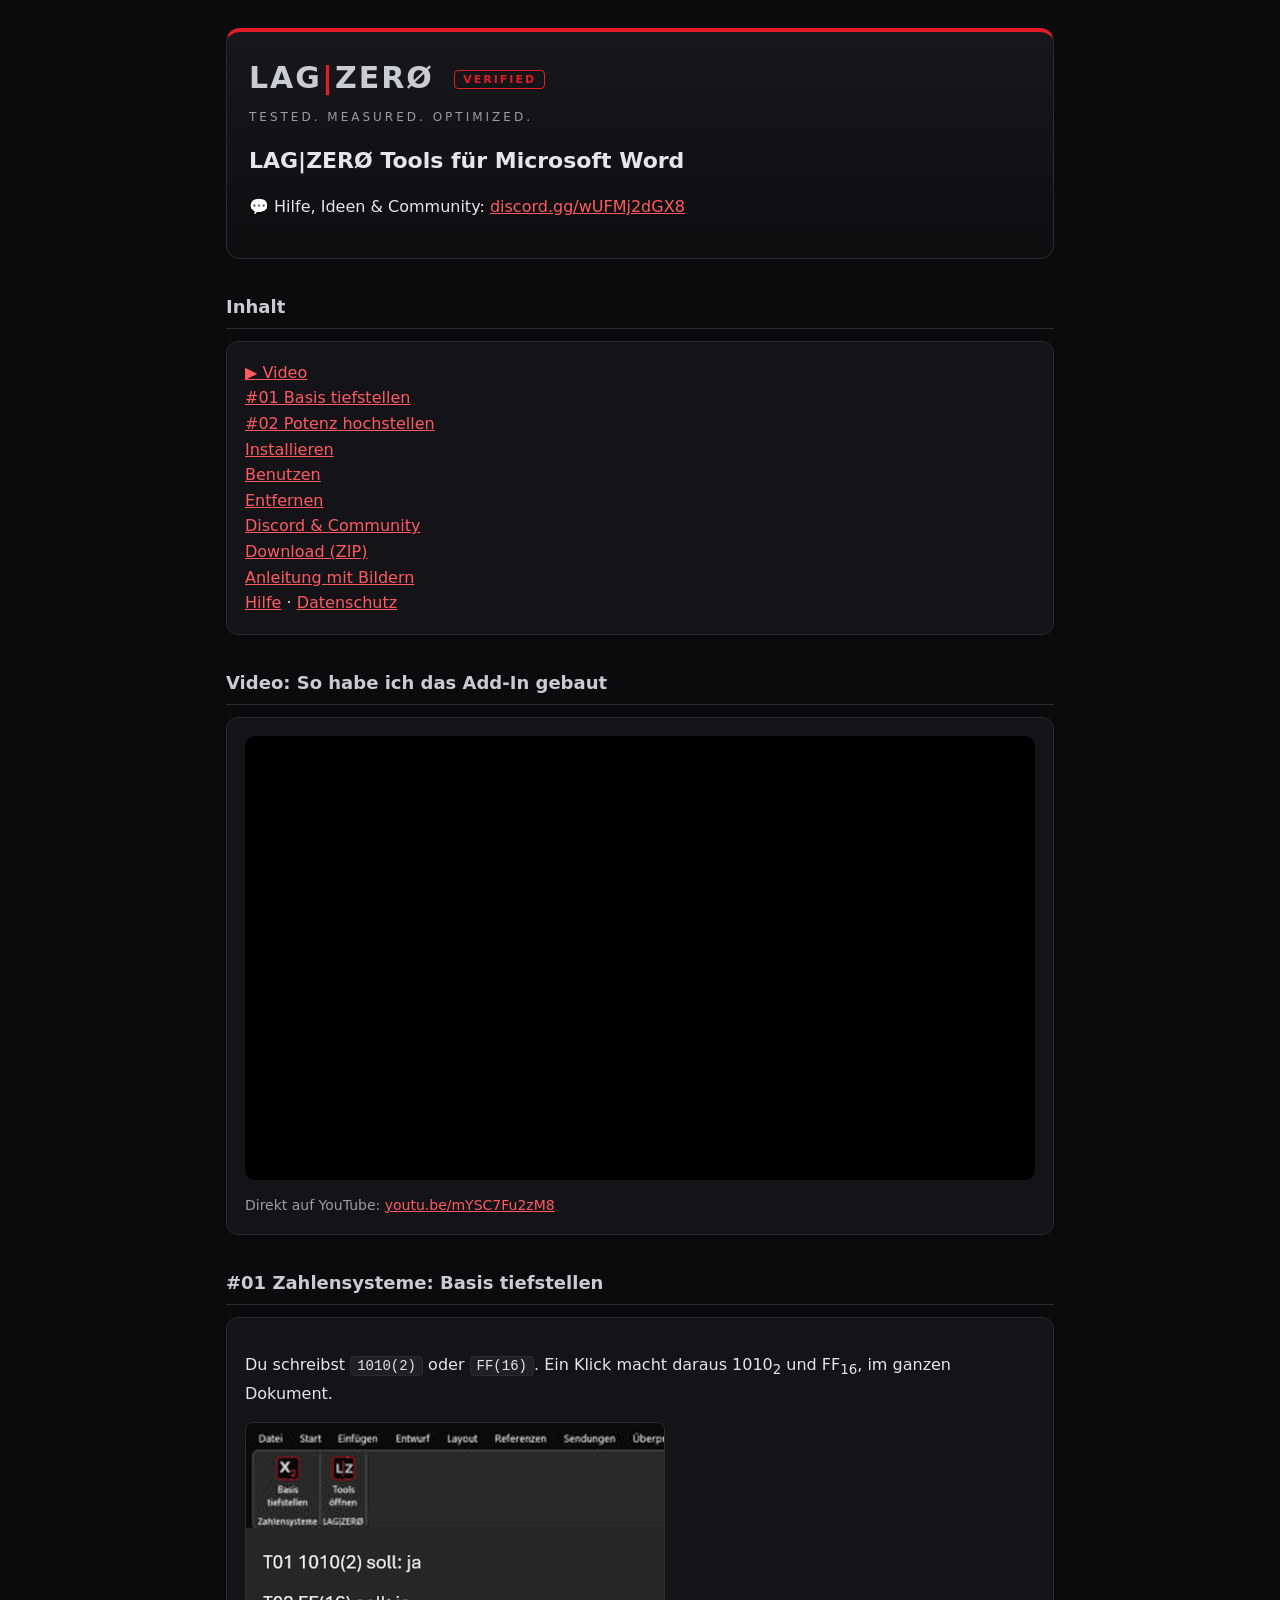
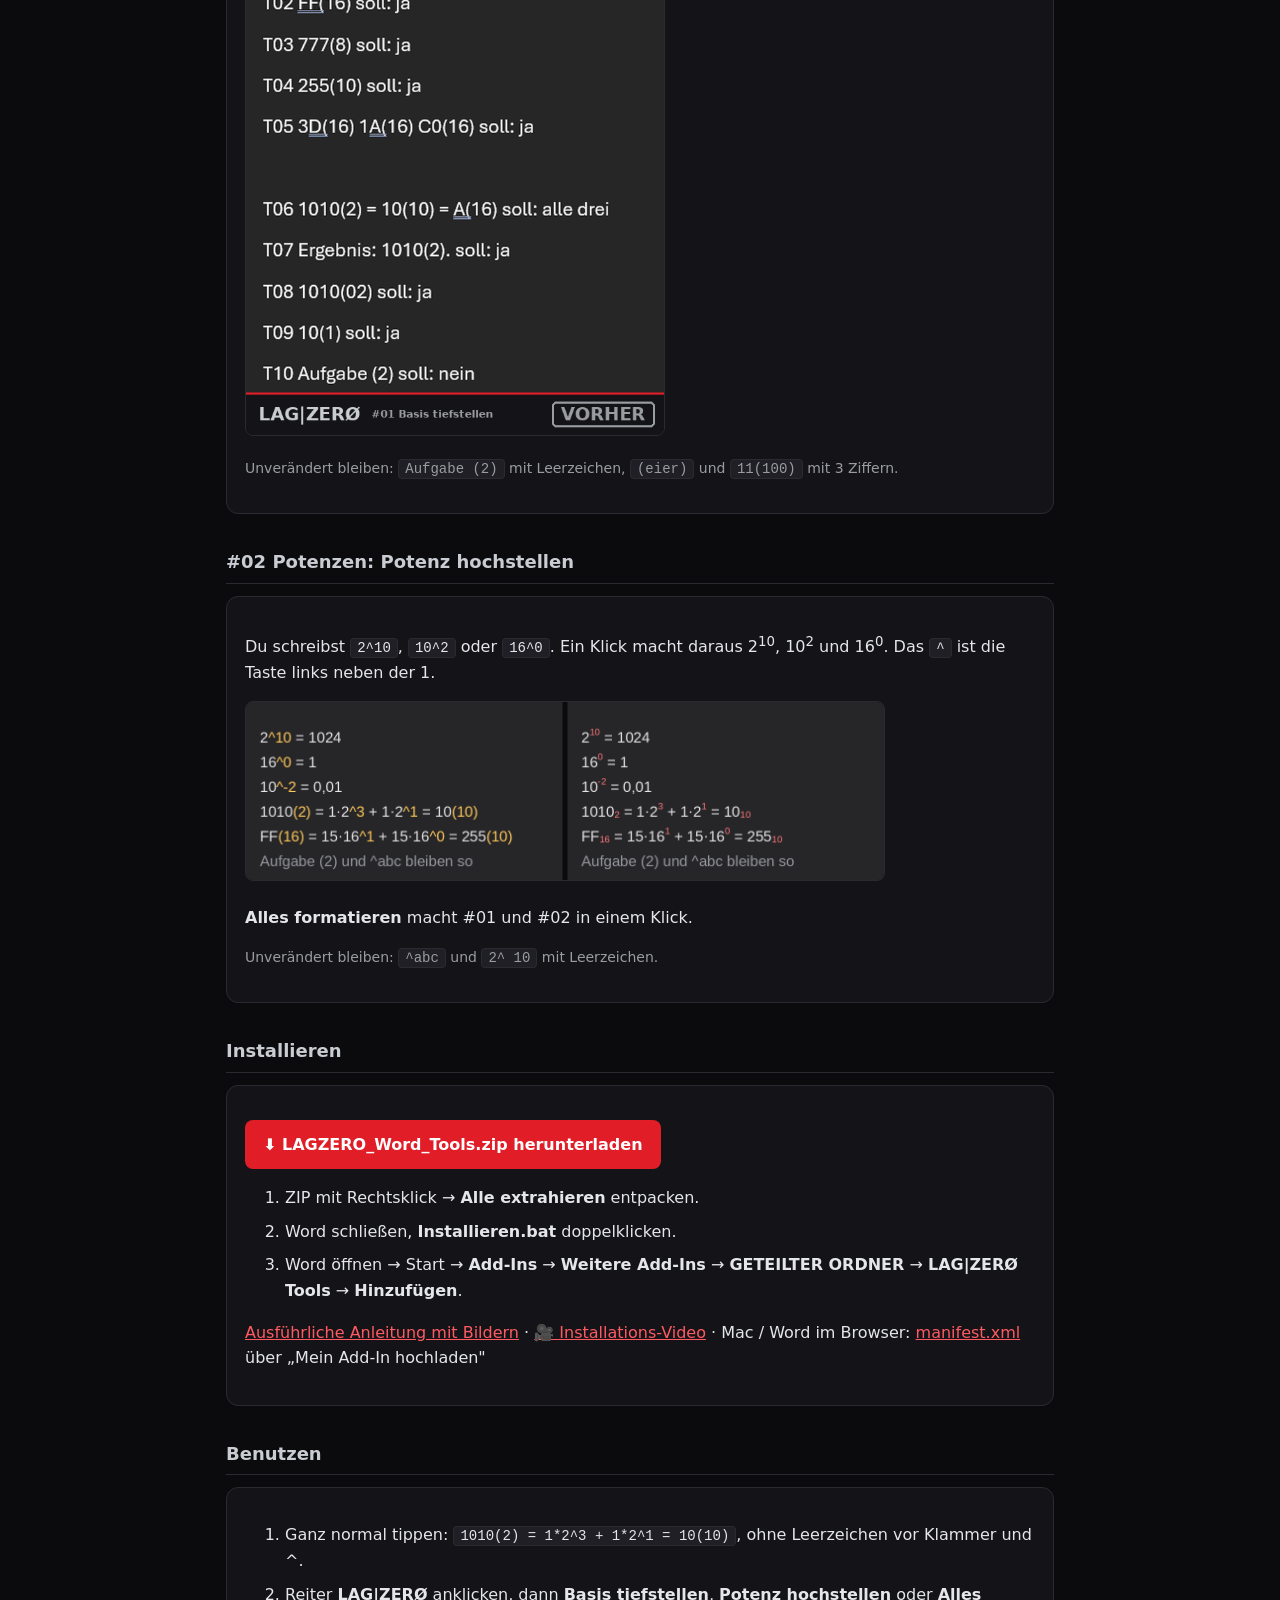
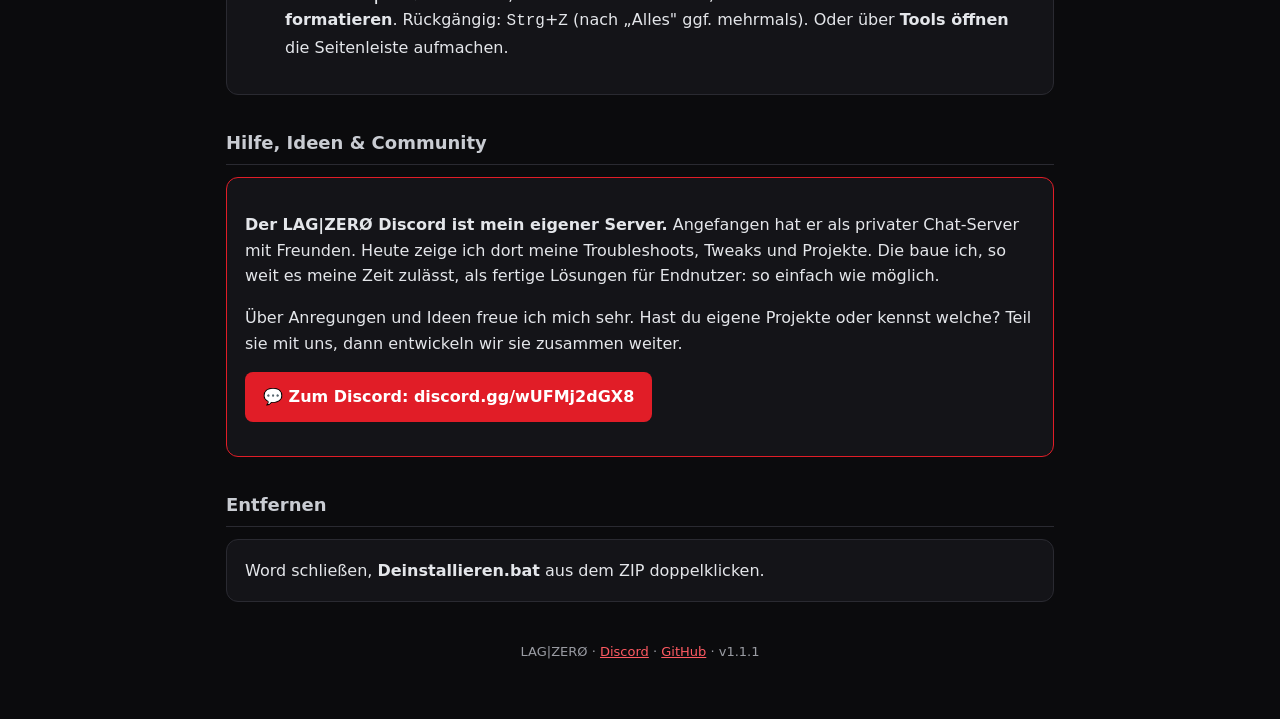
<file: index.html>
<!doctype html>
<html lang="de"><head><meta charset="utf-8"><meta name="viewport" content="width=device-width,initial-scale=1">
<title>LAG|ZERØ Tools für Word</title><link rel="icon" href="assets/logo-32.png"><link rel="stylesheet" href="src/site.css"></head>
<body><div class="wrap">
<header><div class="logo">LAG<span>|</span>ZERØ <em>VERIFIED</em></div><div class="slogan">TESTED. MEASURED. OPTIMIZED.</div>
<h1>LAG|ZERØ Tools für Microsoft Word</h1><p>💬 Hilfe, Ideen &amp; Community: <a href="https://discord.gg/wUFMj2dGX8">discord.gg/wUFMj2dGX8</a></p></header>

<h2>Inhalt</h2>
<div class="card"><a href="#video">▶ Video</a><br><a href="#tool01">#01 Basis tiefstellen</a><br><a href="#tool02">#02 Potenz hochstellen</a><br><a href="#install">Installieren</a><br><a href="#benutzen">Benutzen</a><br><a href="#entfernen">Entfernen</a><br><a href="#discord">Discord &amp; Community</a><br><a href="download/LAGZERO_Word_Tools.zip">Download (ZIP)</a><br><a href="anleitung.html">Anleitung mit Bildern</a><br><a href="support.html">Hilfe</a> · <a href="privacy.html">Datenschutz</a></div>

<h2 id="video">Video: So habe ich das Add-In gebaut</h2>
<div class="card"><div style="position:relative;padding-top:56.25%;border-radius:10px;overflow:hidden;background:#000">
<iframe src="https://www.youtube-nocookie.com/embed/mYSC7Fu2zM8" title="Projekt: WORD ADD in – LAG|ZERØ Tools" style="position:absolute;inset:0;width:100%;height:100%;border:0" allow="accelerometer; encrypted-media; gyroscope; picture-in-picture; fullscreen" allowfullscreen loading="lazy"></iframe></div>
<p class="mut" style="margin-bottom:0">Direkt auf YouTube: <a href="https://youtu.be/mYSC7Fu2zM8">youtu.be/mYSC7Fu2zM8</a></p></div>

<h2 id="tool01">#01 Zahlensysteme: Basis tiefstellen</h2>
<div class="card"><p>Du schreibst <code>1010(2)</code> oder <code>FF(16)</code>. Ein Klick macht daraus 1010<sub>2</sub> und FF<sub>16</sub>, im ganzen Dokument.</p>
<img class="shot" src="assets/vorher_nachher.gif" alt="Vorher/Nachher-Animation" width="420">
<p class="mut">Unverändert bleiben: <code>Aufgabe (2)</code> mit Leerzeichen, <code>(eier)</code> und <code>11(100)</code> mit 3 Ziffern.</p></div>

<h2 id="tool02">#02 Potenzen: Potenz hochstellen</h2>
<div class="card"><p>Du schreibst <code>2^10</code>, <code>10^2</code> oder <code>16^0</code>. Ein Klick macht daraus 2<sup>10</sup>, 10<sup>2</sup> und 16<sup>0</sup>. Das <code>^</code> ist die Taste links neben der 1.</p>
<img class="shot" src="assets/h_vorher_nachher.png" alt="Vorher/Nachher Potenzen" width="640">
<p><b>Alles formatieren</b> macht #01 und #02 in einem Klick.</p>
<p class="mut">Unverändert bleiben: <code>^abc</code> und <code>2^ 10</code> mit Leerzeichen.</p></div>

<h2 id="install">Installieren</h2>
<div class="card">
<p><a class="btn" href="download/LAGZERO_Word_Tools.zip" download>⬇ LAGZERO_Word_Tools.zip herunterladen</a></p>
<ol>
<li>ZIP mit Rechtsklick → <b>Alle extrahieren</b> entpacken.</li>
<li>Word schließen, <b>Installieren.bat</b> doppelklicken.</li>
<li>Word öffnen → Start → <b>Add-Ins</b> → <b>Weitere Add-Ins</b> → <b>GETEILTER ORDNER</b> → <b>LAG|ZERØ Tools</b> → <b>Hinzufügen</b>.</li>
</ol>
<p><a href="anleitung.html">Ausführliche Anleitung mit Bildern</a> · <a href="download/LAGZERO_Installation.mp4">🎥 Installations-Video</a> · Mac / Word im Browser: <a href="manifest.xml" download>manifest.xml</a> über „Mein Add-In hochladen"</p></div>

<h2 id="benutzen">Benutzen</h2>
<div class="card"><ol>
<li>Ganz normal tippen: <code>1010(2) = 1*2^3 + 1*2^1 = 10(10)</code>, ohne Leerzeichen vor Klammer und ^.</li>
<li>Reiter <b>LAG|ZERØ</b> anklicken, dann <b>Basis tiefstellen</b>, <b>Potenz hochstellen</b> oder <b>Alles formatieren</b>. Rückgängig: <kbd>Strg</kbd>+<kbd>Z</kbd> (nach „Alles" ggf. mehrmals). Oder über <b>Tools öffnen</b> die Seitenleiste aufmachen.</li></ol></div>

<h2 id="discord">Hilfe, Ideen &amp; Community</h2>
<div class="card" style="border-color:#e11d27"><p><b>Der LAG|ZERØ Discord ist mein eigener Server.</b> Angefangen hat er als privater Chat-Server mit Freunden. Heute zeige ich dort meine Troubleshoots, Tweaks und Projekte. Die baue ich, so weit es meine Zeit zulässt, als fertige Lösungen für Endnutzer: so einfach wie möglich.</p>
<p>Über Anregungen und Ideen freue ich mich sehr. Hast du eigene Projekte oder kennst welche? Teil sie mit uns, dann entwickeln wir sie zusammen weiter.</p>
<p><a class="btn" href="https://discord.gg/wUFMj2dGX8">💬 Zum Discord: discord.gg/wUFMj2dGX8</a></p></div>

<h2 id="entfernen">Entfernen</h2>
<div class="card">Word schließen, <b>Deinstallieren.bat</b> aus dem ZIP doppelklicken.</div>

<footer>LAG|ZERØ · <a href="https://discord.gg/wUFMj2dGX8">Discord</a> · <a href="https://github.com/ademtasdemir-dev/lagzero-word-addin">GitHub</a> · v1.1.1</footer>
</div></body></html>
</file>
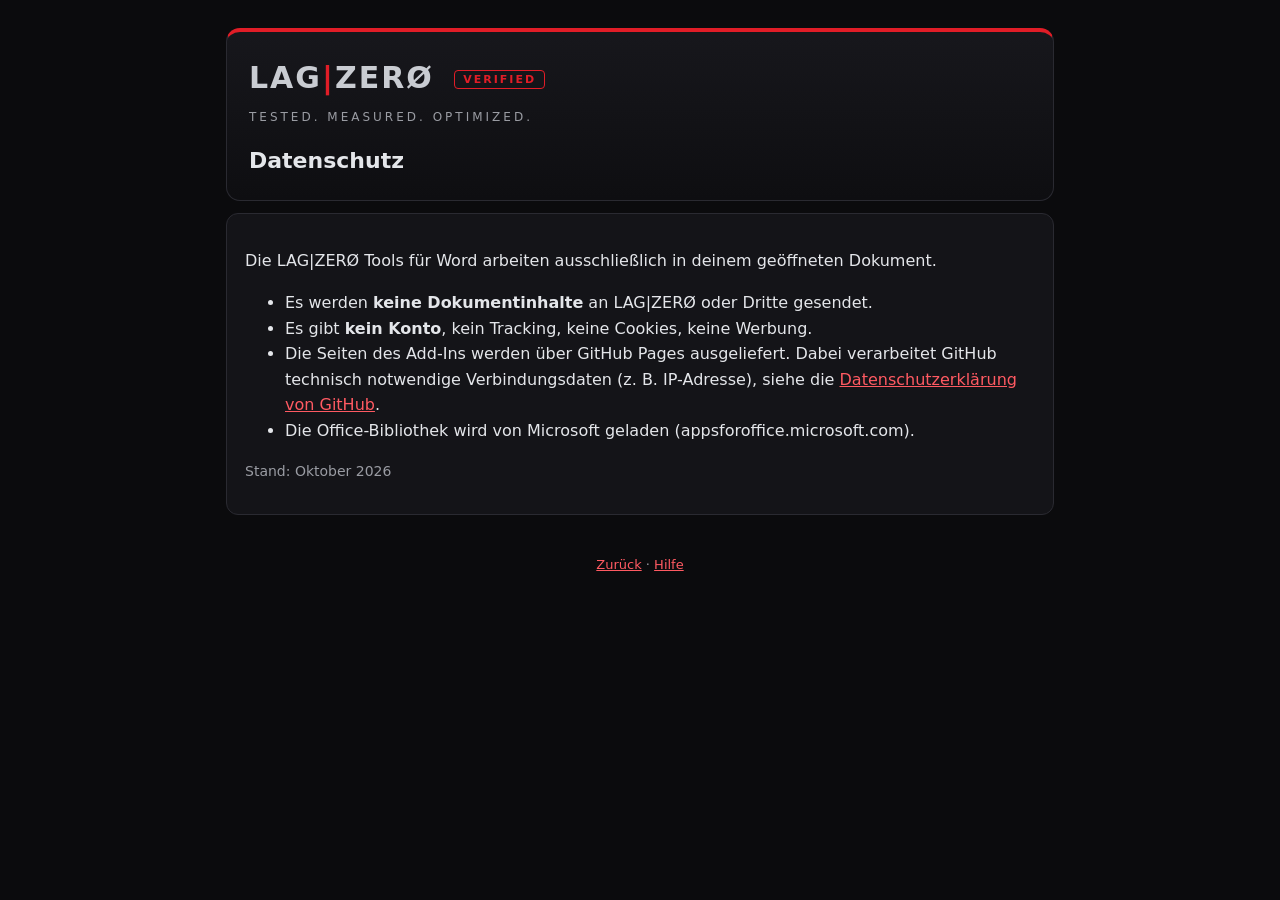
<file: privacy.html>
<!doctype html>
<html lang="de"><head><meta charset="utf-8"><meta name="viewport" content="width=device-width,initial-scale=1">
<title>LAG|ZERØ Tools Datenschutz</title><link rel="icon" href="assets/logo-32.png"><link rel="stylesheet" href="src/site.css"></head>
<body><div class="wrap">
<header><div class="logo">LAG<span>|</span>ZERØ <em>VERIFIED</em></div><div class="slogan">TESTED. MEASURED. OPTIMIZED.</div><h1>Datenschutz</h1></header>
<div class="card">
<p>Die LAG|ZERØ Tools für Word arbeiten ausschließlich in deinem geöffneten Dokument.</p>
<ul>
<li>Es werden <b>keine Dokumentinhalte</b> an LAG|ZERØ oder Dritte gesendet.</li>
<li>Es gibt <b>kein Konto</b>, kein Tracking, keine Cookies, keine Werbung.</li>
<li>Die Seiten des Add-Ins werden über GitHub Pages ausgeliefert. Dabei verarbeitet GitHub technisch notwendige Verbindungsdaten (z. B. IP-Adresse), siehe die <a href="https://docs.github.com/de/site-policy/privacy-policies/github-general-privacy-statement">Datenschutzerklärung von GitHub</a>.</li>
<li>Die Office-Bibliothek wird von Microsoft geladen (appsforoffice.microsoft.com).</li>
</ul>
<p class="mut">Stand: Oktober 2026</p></div>
<footer><a href="index.html">Zurück</a> · <a href="support.html">Hilfe</a></footer>
</div></body></html>
</file>
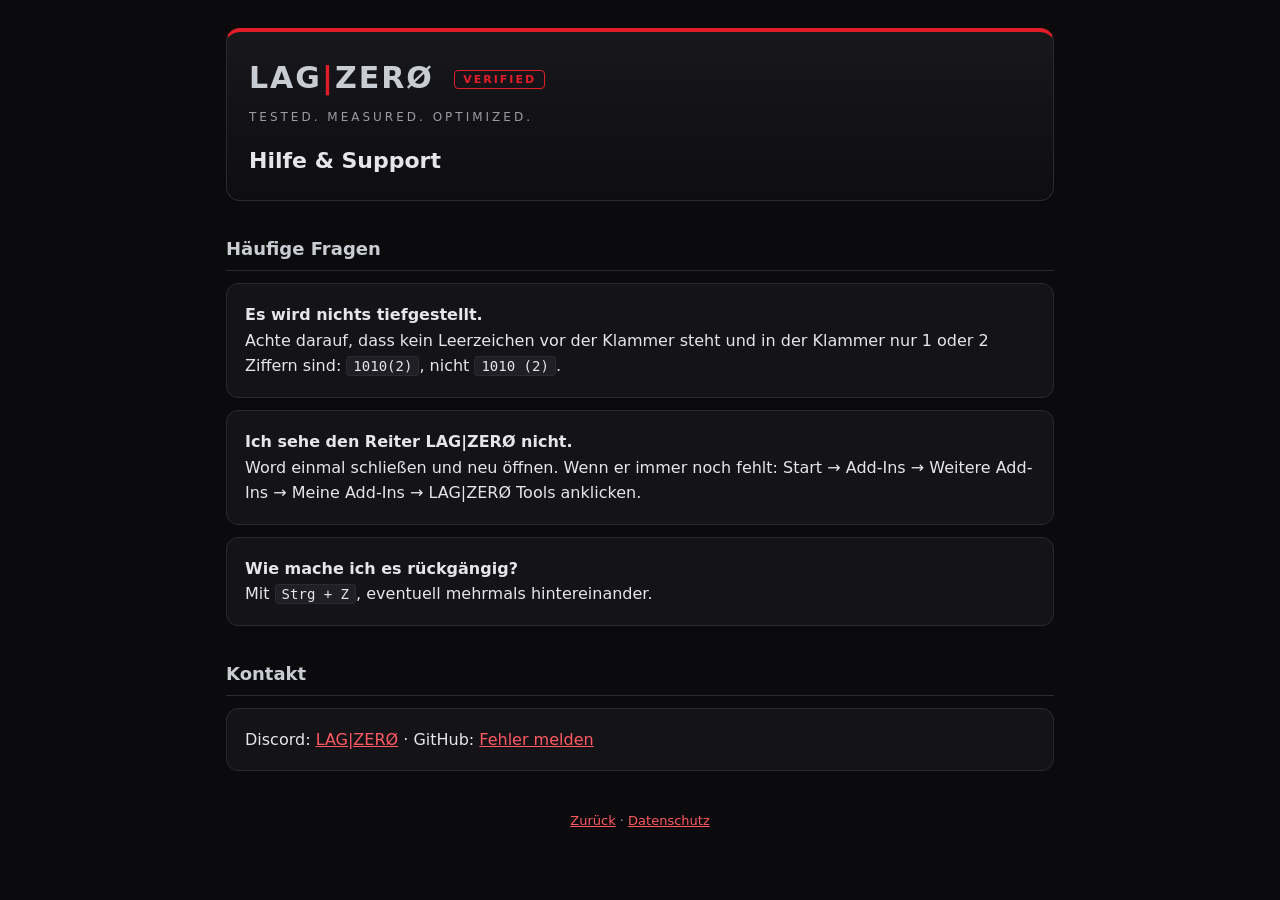
<file: support.html>
<!doctype html>
<html lang="de"><head><meta charset="utf-8"><meta name="viewport" content="width=device-width,initial-scale=1">
<title>LAG|ZERØ Tools Hilfe</title><link rel="icon" href="assets/logo-32.png"><link rel="stylesheet" href="src/site.css"></head>
<body><div class="wrap">
<header><div class="logo">LAG<span>|</span>ZERØ <em>VERIFIED</em></div><div class="slogan">TESTED. MEASURED. OPTIMIZED.</div><h1>Hilfe &amp; Support</h1></header>
<h2>Häufige Fragen</h2>
<div class="card"><b>Es wird nichts tiefgestellt.</b><br>Achte darauf, dass kein Leerzeichen vor der Klammer steht und in der Klammer nur 1 oder 2 Ziffern sind: <code>1010(2)</code>, nicht <code>1010 (2)</code>.</div>
<div class="card"><b>Ich sehe den Reiter LAG|ZERØ nicht.</b><br>Word einmal schließen und neu öffnen. Wenn er immer noch fehlt: Start → Add-Ins → Weitere Add-Ins → Meine Add-Ins → LAG|ZERØ Tools anklicken.</div>
<div class="card"><b>Wie mache ich es rückgängig?</b><br>Mit <code>Strg + Z</code>, eventuell mehrmals hintereinander.</div>
<h2>Kontakt</h2>
<div class="card">Discord: <a href="https://discord.gg/wUFMj2dGX8">LAG|ZERØ</a> · GitHub: <a href="https://github.com/ademtasdemir-dev/lagzero-word-addin/issues">Fehler melden</a></div>
<footer><a href="index.html">Zurück</a> · <a href="privacy.html">Datenschutz</a></footer>
</div></body></html>
</file>
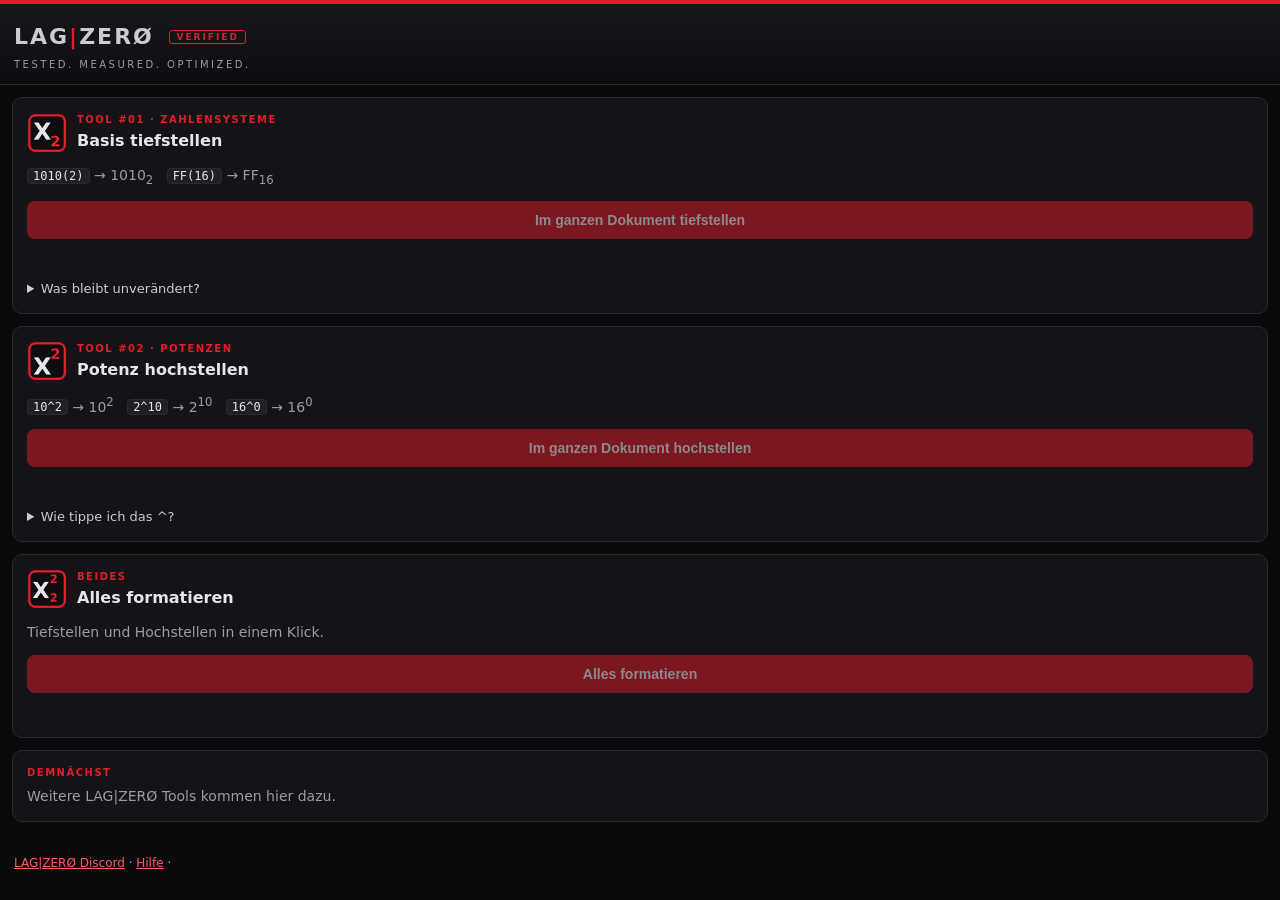
<file: taskpane.html>
<!doctype html>
<html lang="de">
<head>
  <meta charset="utf-8">
  <meta http-equiv="X-UA-Compatible" content="IE=Edge">
  <meta name="viewport" content="width=device-width,initial-scale=1">
  <title>LAG|ZERØ Tools</title>
  <link rel="stylesheet" href="src/taskpane.css">
  <script src="https://appsforoffice.microsoft.com/lib/1/hosted/office.js"></script>
  <script src="src/lz-tools.js?v=112"></script>
</head>
<body>
  <header class="lz-head">
    <div class="lz-logo">LAG<span>|</span>ZERØ <em>VERIFIED</em></div>
    <div class="lz-slogan">TESTED. MEASURED. OPTIMIZED.</div>
  </header>

  <main>
    <section class="tool">
      <div class="tool-top">
        <img src="assets/lz01-64.png" alt="" width="40" height="40">
        <div>
          <div class="tag">TOOL #01 · ZAHLENSYSTEME</div>
          <h2>Basis tiefstellen</h2>
        </div>
      </div>
      <p class="demo"><code>1010(2)</code> → 1010<sub>2</sub> &nbsp; <code>FF(16)</code> → FF<sub>16</sub></p>
      <button id="btn01" class="btn" disabled>Im ganzen Dokument tiefstellen</button>
      <div id="out01" class="out" role="status" aria-live="polite"></div>
      <details>
        <summary>Was bleibt unverändert?</summary>
        <ul>
          <li><code>Aufgabe (2)</code>, also mit Leerzeichen vor der Klammer</li>
          <li><code>(eier)</code>, also Text in Klammern</li>
          <li><code>11(100)</code>, also 3 oder mehr Ziffern</li>
        </ul>
      </details>
    </section>

    <section class="tool">
      <div class="tool-top">
        <img src="assets/lz02-64.png" alt="" width="40" height="40">
        <div>
          <div class="tag">TOOL #02 · POTENZEN</div>
          <h2>Potenz hochstellen</h2>
        </div>
      </div>
      <p class="demo"><code>10^2</code> → 10<sup>2</sup> &nbsp; <code>2^10</code> → 2<sup>10</sup> &nbsp; <code>16^0</code> → 16<sup>0</sup></p>
      <button id="btn02" class="btn" disabled>Im ganzen Dokument hochstellen</button>
      <div id="out02" class="out" role="status" aria-live="polite"></div>
      <details>
        <summary>Wie tippe ich das ^?</summary>
        <ul>
          <li>Taste links neben der <code>1</code>, dann die Zahl: <code>2^10</code></li>
          <li>Auch negativ: <code>2^-3</code> → 2<sup>-3</sup></li>
        </ul>
      </details>
    </section>

    <section class="tool">
      <div class="tool-top">
        <img src="assets/lzall-64.png" alt="" width="40" height="40">
        <div>
          <div class="tag">BEIDES</div>
          <h2>Alles formatieren</h2>
        </div>
      </div>
      <p class="demo">Tiefstellen und Hochstellen in einem Klick.</p>
      <button id="btnAll" class="btn" disabled>Alles formatieren</button>
      <div id="outAll" class="out" role="status" aria-live="polite"></div>
    </section>

    <section class="soon">
      <div class="tag">DEMNÄCHST</div>
      <p>Weitere LAG|ZERØ Tools kommen hier dazu.</p>
    </section>
  </main>

  <footer>
    <a href="https://discord.gg/wUFMj2dGX8" target="_blank" rel="noopener">LAG|ZERØ Discord</a> ·
    <a href="support.html" target="_blank" rel="noopener">Hilfe</a> ·
    <span id="ver"></span>
  </footer>

  <script src="src/taskpane.js?v=112"></script>
</body>
</html>
</file>
<file: src/site.css>
:root{--bg:#0b0b0d;--panel:#141418;--line:#2a2a31;--txt:#e4e6ea;--mut:#9a9ca3;--red:#e11d27;--silver:#c9ccd2}
*{box-sizing:border-box}body{margin:0;background:var(--bg);color:var(--txt);font:16px/1.6 "Segoe UI",system-ui,sans-serif}
.wrap{max-width:860px;margin:0 auto;padding:28px 16px 60px}
header{border:1px solid var(--line);border-top:4px solid var(--red);background:linear-gradient(180deg,#17171c,#0e0e11);border-radius:14px;padding:22px}
.logo{font-weight:800;font-size:30px;letter-spacing:2px;color:var(--silver)}.logo span{color:var(--red)}
.logo em{font-style:normal;font-size:11px;letter-spacing:2px;border:1px solid var(--red);color:var(--red);padding:2px 8px;border-radius:4px;vertical-align:middle;margin-left:8px}
.slogan{color:var(--mut);letter-spacing:3px;font-size:12px;margin-top:6px}
h1{font-size:22px;margin:16px 0 0}h2{font-size:18px;margin:34px 0 12px;color:var(--silver);border-bottom:1px solid var(--line);padding-bottom:6px}
.card{background:var(--panel);border:1px solid var(--line);border-radius:12px;padding:18px;margin:12px 0}
a{color:#ff5a62}a:hover{color:#fff}
.btn{display:inline-block;background:var(--red);color:#fff;text-decoration:none;font-weight:700;padding:12px 18px;border-radius:8px}
.btn:hover{background:#ff2b36;color:#fff}
code{background:#1f1f25;border:1px solid var(--line);padding:1px 6px;border-radius:4px;font-size:14px}
ol li{margin:8px 0}.mut{color:var(--mut);font-size:14px}
.shot{max-width:100%;border:1px solid var(--line);border-radius:8px}
.vn{display:flex;gap:14px;flex-wrap:wrap;align-items:center}.arrow{color:var(--red);font-size:28px}
footer{margin-top:40px;color:var(--mut);font-size:13px;text-align:center}
</file>
<file: src/taskpane.css>
:root{--bg:#0b0b0d;--panel:#141418;--line:#2a2a31;--txt:#e4e6ea;--mut:#9a9ca3;--red:#e11d27;--silver:#c9ccd2}
*{box-sizing:border-box}
html,body{margin:0;background:var(--bg);color:var(--txt);font:14px/1.5 "Segoe UI",system-ui,sans-serif}
.lz-head{padding:16px 14px 12px;border-top:4px solid var(--red);border-bottom:1px solid var(--line);background:linear-gradient(180deg,#17171c,#0e0e11)}
.lz-logo{font-weight:800;font-size:22px;letter-spacing:2px;color:var(--silver)}
.lz-logo span{color:var(--red)}
.lz-logo em{font-style:normal;font-size:9px;letter-spacing:2px;border:1px solid var(--red);color:var(--red);padding:1px 6px;border-radius:3px;vertical-align:middle;margin-left:6px}
.lz-slogan{color:var(--mut);letter-spacing:2.5px;font-size:10px;margin-top:4px}
main{padding:12px}
.tool,.soon{background:var(--panel);border:1px solid var(--line);border-radius:10px;padding:14px;margin-bottom:12px}
.tool-top{display:flex;gap:10px;align-items:center}
.tag{font-size:10px;letter-spacing:1.5px;color:var(--red);font-weight:700}
h2{margin:2px 0 0;font-size:16px}
.demo{color:var(--mut);margin:12px 0}
code{background:#1f1f25;border:1px solid var(--line);padding:0 5px;border-radius:4px;color:var(--txt);font-size:12px}
.btn{width:100%;padding:11px;border:0;border-radius:8px;background:var(--red);color:#fff;font-weight:700;font-size:14px;cursor:pointer}
.btn:hover{background:#ff2b36}.btn:disabled{opacity:.5;cursor:default}
.out{min-height:20px;margin-top:10px;font-size:13px;color:var(--mut)}
.out.ok{color:#4ade80}.out.err{color:#ff6b72}
details{margin-top:10px;color:var(--mut);font-size:13px}
summary{cursor:pointer;color:var(--silver)}
ul{padding-left:18px;margin:8px 0 0}li{margin:4px 0}
.soon p{margin:6px 0 0;color:var(--mut)}
footer{padding:8px 14px 16px;color:var(--mut);font-size:12px}
a{color:#ff5a62}
</file>
